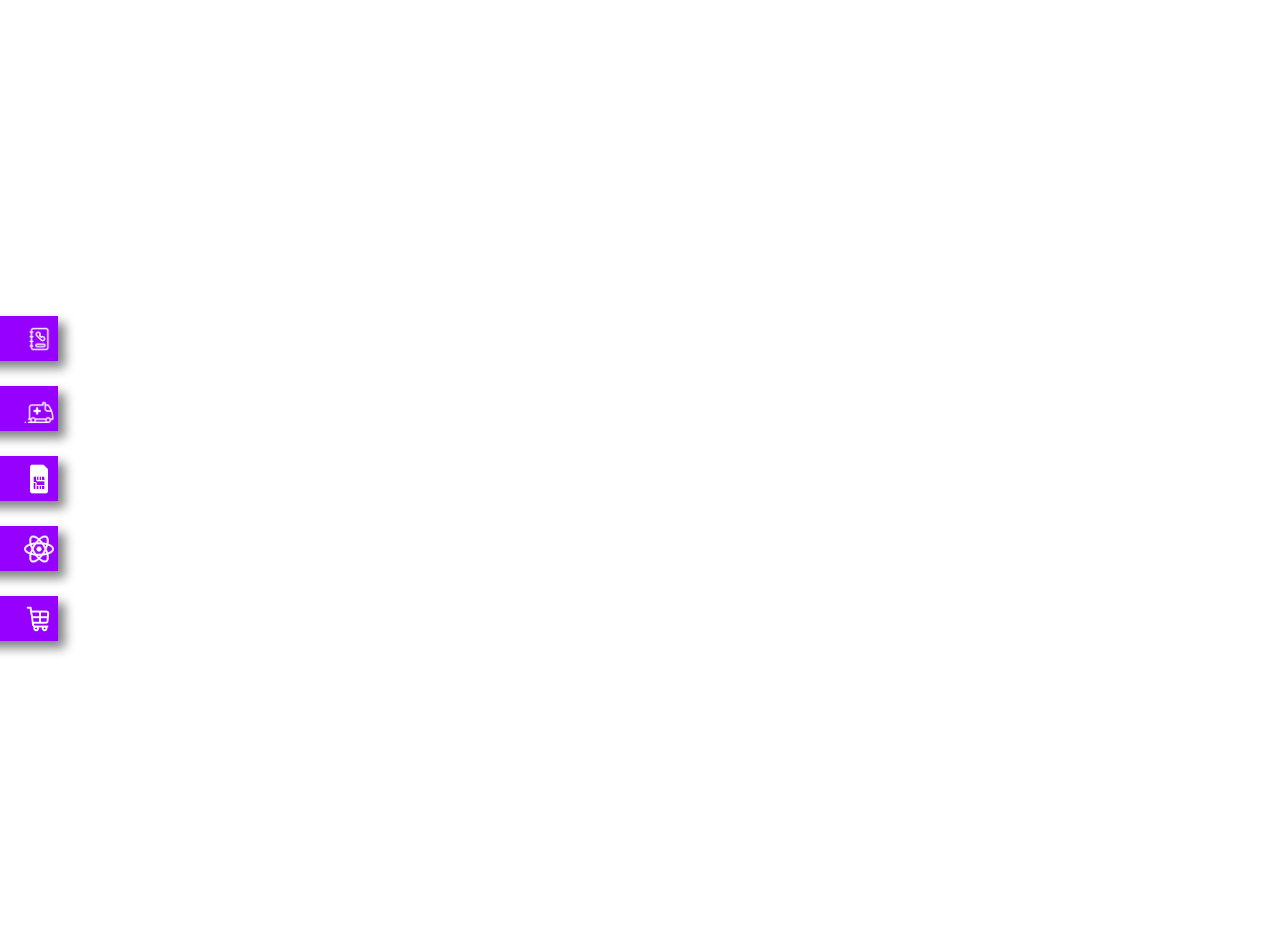
<file: Assignment6/case1/index.html>
<!DOCTYPE html>
<html lang="en">
<head>
    <meta charset="UTF-8">
    <meta name="viewport" content="width=device-width, initial-scale=1.0">
    <title>Case 1</title>
    <style>
        ul{
            padding: 0;
            height: 100vh;
            position: relative;
            align-content: center;
        }
        ul>li{
            display: flex;
            position: relative;
            right: 100px;
            width: 150px;
            height: 45px;
            background-color: rgb(149, 0, 255);
            list-style: none;
            margin-top:25px;
            align-items: center;
            box-shadow:rgb(130, 130, 130) 7px 7px 10px;

            transition-property: transform;
            transition-duration: 200ms;
            transition-timing-function: linear;
        }
        ul>li>p{
            position: relative;
            left: 5px;
            font-weight: bold;
            color: white;
            width: 100px;
        }
        ul>li>img{
            position: absolute;
            width: 30px;
            height: 30px;
            right: 4px;
            
        }
        ul>li:hover{
            transform: translateX(92px);

        }

    </style>
</head>
<body>
    <!-- unordered list -->
    <ul>
        <li><p>Menu 01</p><img src="assets/icons/icons8-phonebook-64.png" alt="phonebook icon"></li>
        <li><p>Menu 02</p><img src="assets/icons/icons8-ambulance-64.png" alt="icon"></li>
        <li><p>Menu 03</p><img src="assets/icons/icons8-sim-50.png" alt="icon"></li>
        <li><p>Menu 04</p><img src="assets/icons/icons8-react-40.png" alt="icon"></li>
        <li><p>Menu 05</p><img src="assets/icons/icons8-cart-48.png" alt="icon"></li>
    </ul>
</body>
</html>
</file>
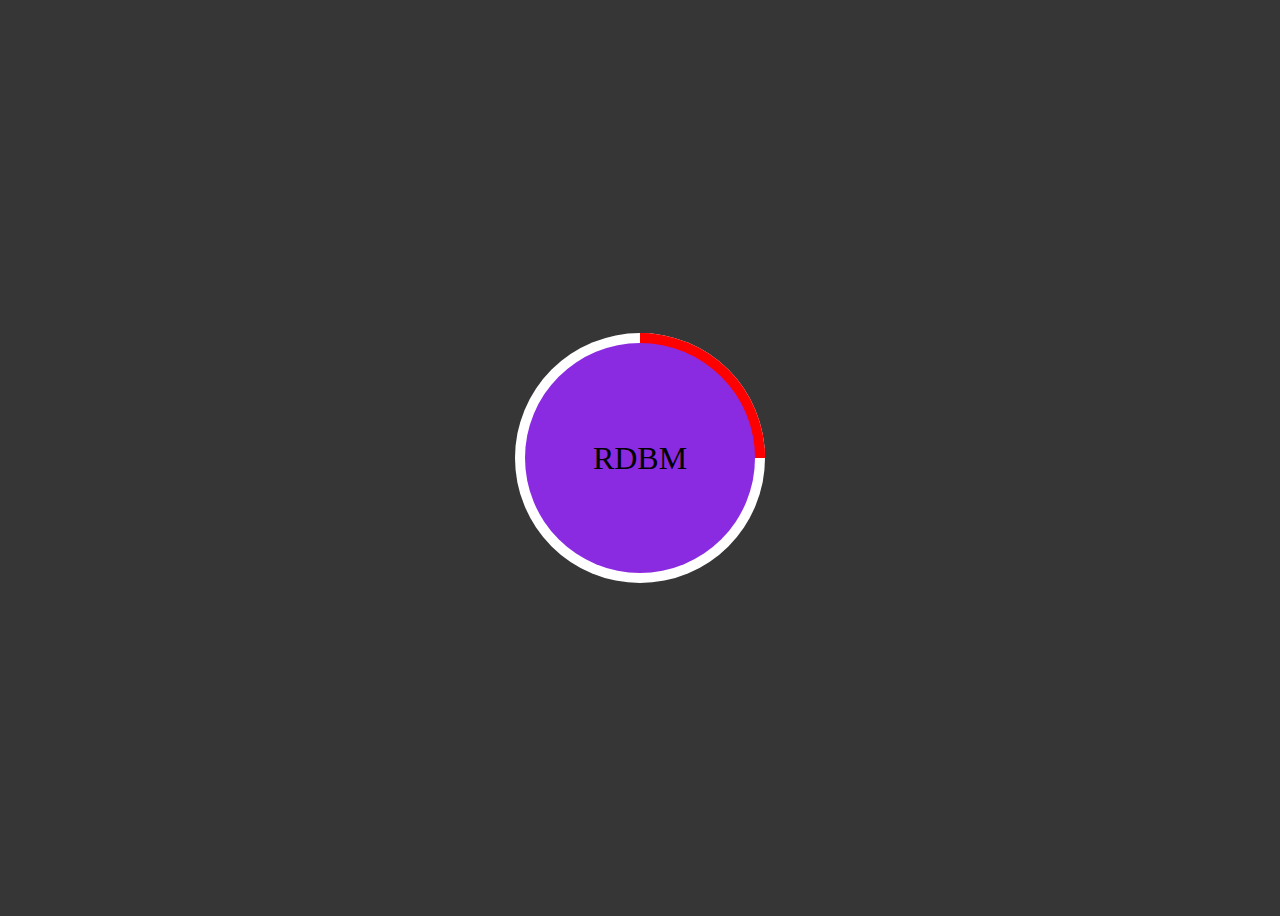
<file: Assignment6/case2/index.html>
<!DOCTYPE html>
<html lang="en">
<head>
    <meta charset="UTF-8">
    <meta name="viewport" content="width=device-width, initial-scale=1.0">
    <title>case2</title>
    <link rel="stylesheet" href="style.css">
</head>
<body>
    <section>
        <div id="main">
            <div id="first"></div>
        </div>
        <div id="circle">RDBM</div>
    </section>
</body>
</html>
</file>
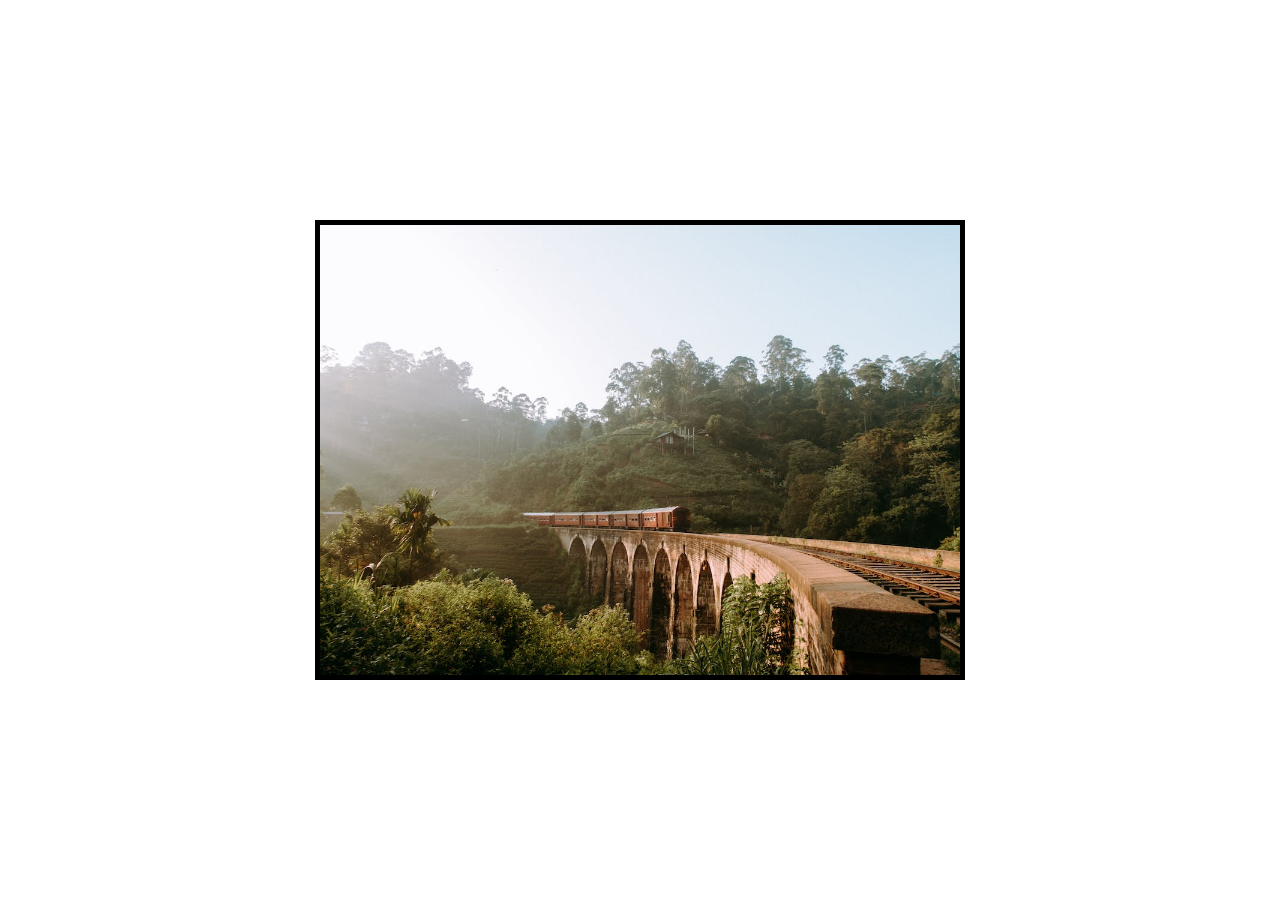
<file: Assignment6/case5/index.html>
<!DOCTYPE html>
<html lang="en">

<head>
    <meta charset="UTF-8">
    <meta name="viewport" content="width=device-width, initial-scale=1.0">
    <title>case5</title>
    <style>
        * {
            margin: 0;
            padding: 0;
        }

        body {
            display: flex;
            height: 100vh;
            justify-content: center;
            align-items: center;
            align-items: center;
        }

        section {
            width: 200vw;
            display: flex;
            justify-content: center;
            align-items: center;
            overflow-x: hidden;
        }
        main{
            width: 50vw;
            height: 50vh;
            border: 5px solid black;
            overflow-x: hidden;
        }

        section>div {
            
            width: 50vw;
            height: 50vh;
        }

        section>div>div {
            width: 700px;
            height: 400px;
        }

        main>section:hover{
            animation: myAnimation 6s ;

        }

        @keyframes myAnimation {
            0%,20%{
               transform: translateX(0%); 
            }
            25%,45%{
                transform: translateX(-25%); 
            }
            50%,70%{
                transform: translateX(-50%); 
            }
            75%{
                transform: translateX(-75%); 
            }

        }
    </style>
</head>

<body>
    <main>
        <section>
            <div
                style="background-image: url(assets/slide1.jpeg); background-size: cover ; background-position: center;">
            </div>
            <div
                style="background-image: url(assets/slide2.jpeg); background-size: cover ; background-position: center;">
            </div>
            <div
                style="background-image: url(assets/slide3.jpeg); background-size: cover ; background-position: center;">
            </div>
            <div
                style="background-image: url(assets/slide4.jpeg); background-size: cover ; background-position: center;">
            </div>
        </section>
    </main>
</body>

</html>
</file>
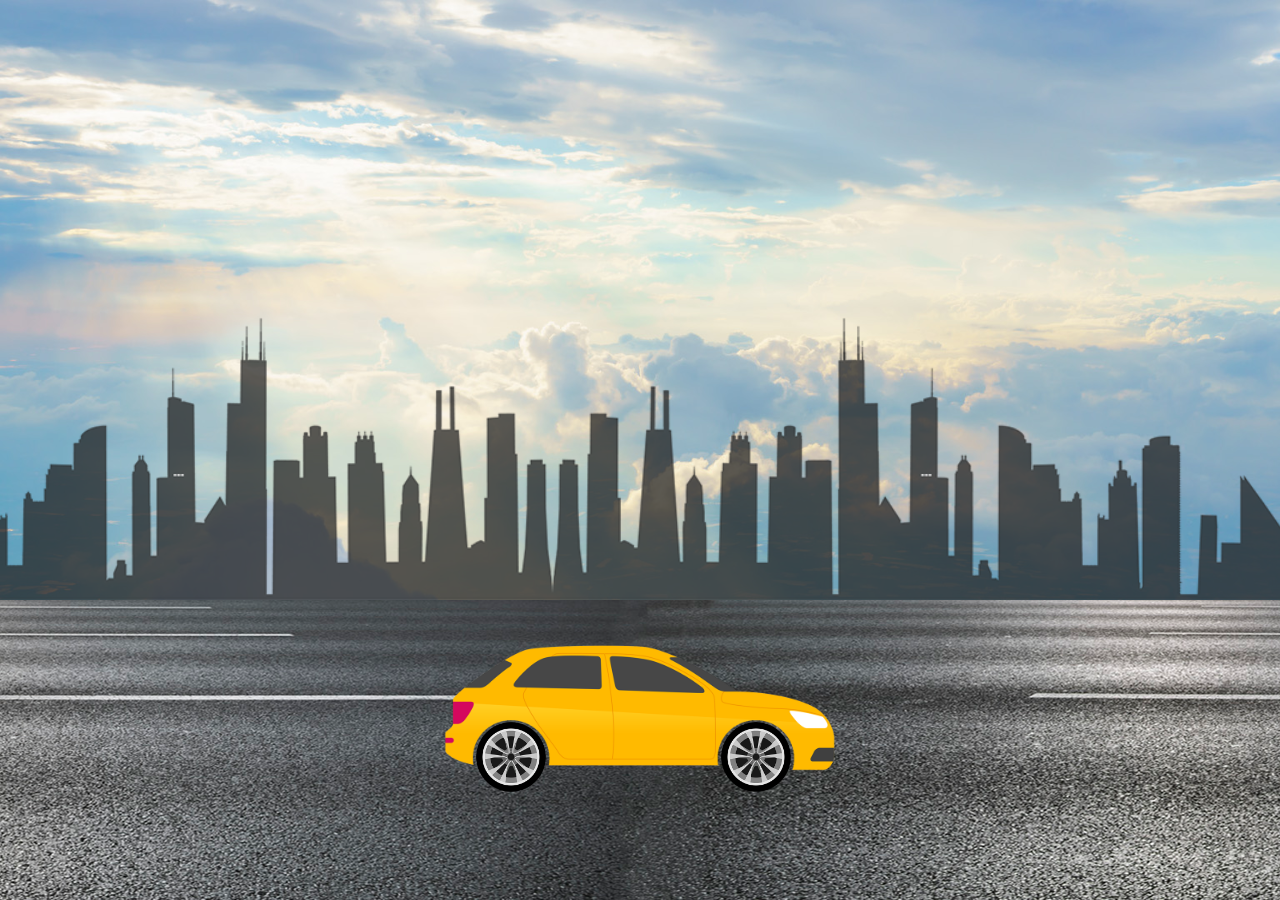
<file: Assignment6/case6/index.html>
<!DOCTYPE html>
<html lang="en">
<head>
    <meta charset="UTF-8">
    <meta name="viewport" content="width=device-width, initial-scale=1.0">
    <title>Case6</title>
    <style>
        *{
            margin: 0;
            padding: 0;
        }
        body{
            display: grid;
            grid-template-rows: repeat(3,1fr);
            background-image: url("assets/images/sky.jpg");
            background-position: center;
            background-size: cover;
            height: 100vh;
            
            
        }
        body>.city{
            display: flex;
            justify-content: center;
            align-items: center;
            overflow-x: hidden;
            grid-row:2/3 ;
            width: fit-content;
        
        }
        body>.city>div{
            background-image: url("assets/images/city.png");
            background-position: center;
            background-size: cover;
            animation: cityAnimation 200s linear  ;
            width: 100vw;
            height: 100%;            
            
        }
        body>.road{
            display: flex;
            justify-content: center;
            align-items: center;
            overflow-x: hidden;
            grid-row:3/4 ;
            width: fit-content;
            
        }
        body>.road>div{
            background-image: url("assets/images/road.jpg");
            background-position: center;
            background-size: cover;
            animation: cityAnimation 100s linear infinite ;
            width: 100vw;
            height: 100%;
        }
        body>.car>img{
            width: 400px ;
            position: absolute;
            bottom: 100px;
            left: 0;
            right: 0;
            margin: auto;
            
        }
        body>.car{
            display: grid;
            grid-template-columns: repeat(2,1fr);
            width: 400px ;
            height: 300px;
            position: absolute;
            left: 0;
            right: 0;
            bottom: 0;
            margin: auto;        
        }
        body>.car>.wheel{
            width: 70px;
            animation: tyreAnimation 3s linear infinite ;
        }
        body>.car>#wheel1{
            grid-column: 1;
            margin-bottom: 8px;
            margin-left: 36px;
        }
        body>.car>#wheel2{
            grid-column: 2;
            margin-right: 49px;
            margin-bottom: 8px;
        }
        @keyframes cityAnimation {
            0%{
                transform:translate(0);
            }
            25%{
                transform: translateX(-100%);
            }
            50%{
                transform: translateX(-100%);
            }
            75%{
                transform: translateX(-100%);
            }
            100%{
                transform: translateX(-100%);
            }
            
        }
        @keyframes tyreAnimation {
            from{
                transform: rotate(-360deg);
            }
            
        }
    </style>
</head>
<body>
    <div class="city">
        <div></div>
        <div></div>
        <div></div>
        <div></div>
    </div>
    <div class="road">
        <div></div>
        <div></div>
        <div></div>
        <div></div>
    </div>
    <div class="car">
        <img src="assets/images/car.png" alt="myCar">
        <img id="wheel1" class="wheel" src="assets/images/wheel.png" alt="carTyers">
        <img id="wheel2" class="wheel" src="assets/images/wheel.png" alt="carTyers">
    </div>
    
    
</body>
</html>
</file>
<file: Assignment6/case2/style.css>
body{
    box-sizing: border-box;
    background-color: rgb(54, 54, 54);
    
    
}
section{
    display: flex;
    align-items: center;
    justify-content: center;
    height: 100vh;
}
#main{
    width: 250px;
    height: 250px;
    border-radius: 100%;
    background-color: rgb(255, 255, 255);  
    position: relative;

}
#main>#first{
    background-color: red;
    width: 105px;
    height: 105px;
    border-top-right-radius: 100%;
    position: absolute;
    right: 0;
    top: 0;
    border: 10px solid red;
    
    
}
#circle{
width: 230px;
height: 230px;
background-color: blueviolet;
position: absolute;
text-align: center;
align-content: center;
font-size: 2em;
margin: auto;
border-radius: 100%;

}
#main:hover{
    transform: rotatez(360deg);
    transition-duration: 10s;

}
</file>
